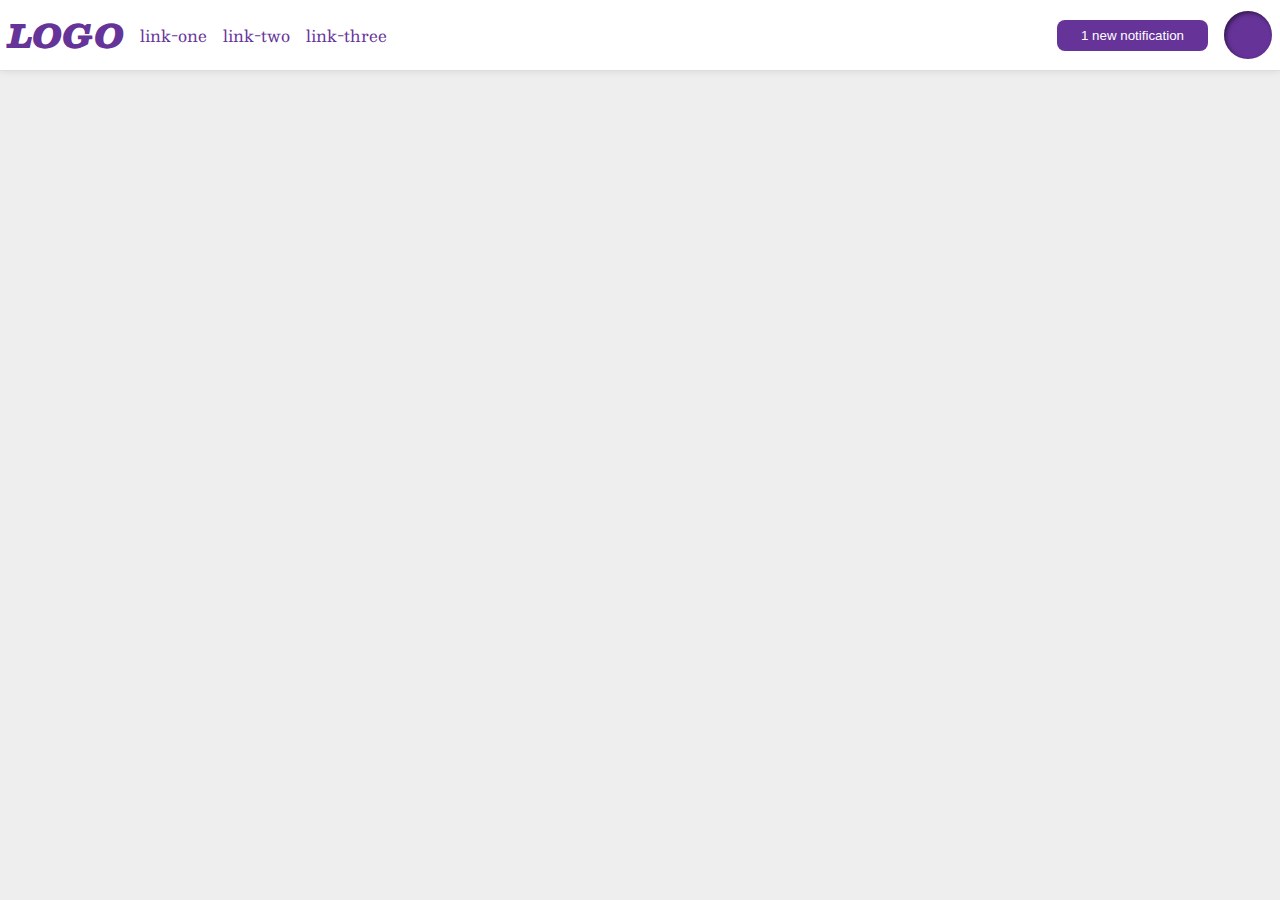
<file: foundations/flex/03-flex-header-2/index.html>
<!DOCTYPE html>
<html lang="en">
  <head>
    <meta charset="UTF-8" />
    <meta http-equiv="X-UA-Compatible" content="IE=edge" />
    <meta name="viewport" content="width=device-width, initial-scale=1.0" />
    <title>Flex Header 2</title>
    <link rel="stylesheet" href="style.css" />
  </head>
  <body>
    <div class="header">
      <div class="left">
        <div class="logo">LOGO</div>
        <ul class="links">
          <li><a href="https://google.com">link-one</a></li>
          <li><a href="https://google.com">link-two</a></li>
          <li><a href="https://google.com">link-three</a></li>
        </ul>
      </div>
      <div class="right">
        <button class="notifications">1 new notification</button>
        <div class="profile-image"></div>
      </div>
    </div>
  </body>
</html>
</file>
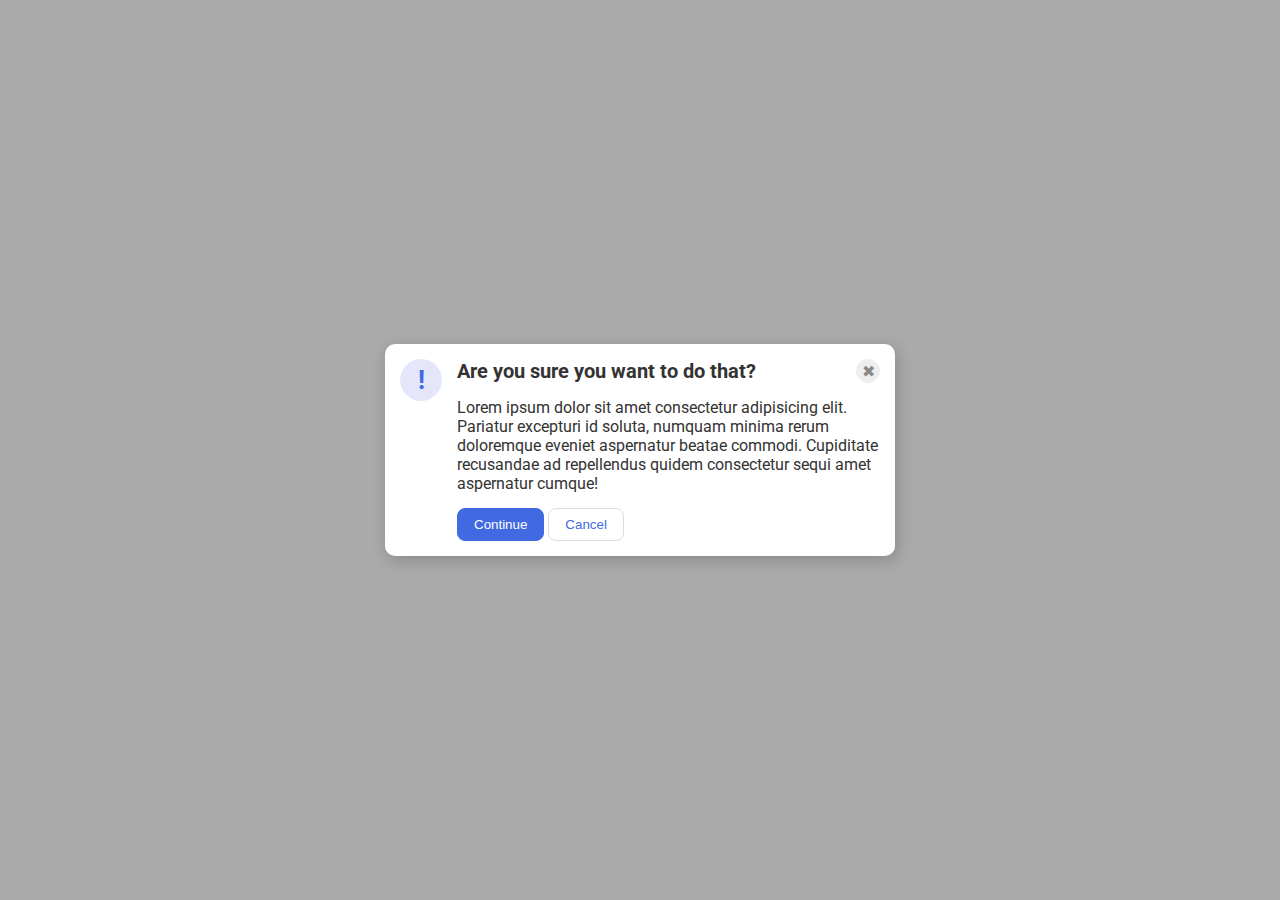
<file: foundations/flex/05-flex-modal/index.html>
<!DOCTYPE html>
<html lang="en">
  <head>
    <meta charset="UTF-8" />
    <meta http-equiv="X-UA-Compatible" content="IE=edge" />
    <meta name="viewport" content="width=device-width, initial-scale=1.0" />
    <link rel="stylesheet" href="style.css" />
    <title>Modal</title>
  </head>
  <body>
    <div class="modal">
      <div class="icon">!</div>
      <div class="contain">
        <div class="header">
          Are you sure you want to do that?
          <button class="close-button">✖</button>
        </div>

        <div class="text">
          Lorem ipsum dolor sit amet consectetur adipisicing elit. Pariatur
          excepturi id soluta, numquam minima rerum doloremque eveniet
          aspernatur beatae commodi. Cupiditate recusandae ad repellendus quidem
          consectetur sequi amet aspernatur cumque!
        </div>
        <button class="continue">Continue</button>
        <button class="cancel">Cancel</button>
      </div>
    </div>
  </body>
</html>
</file>
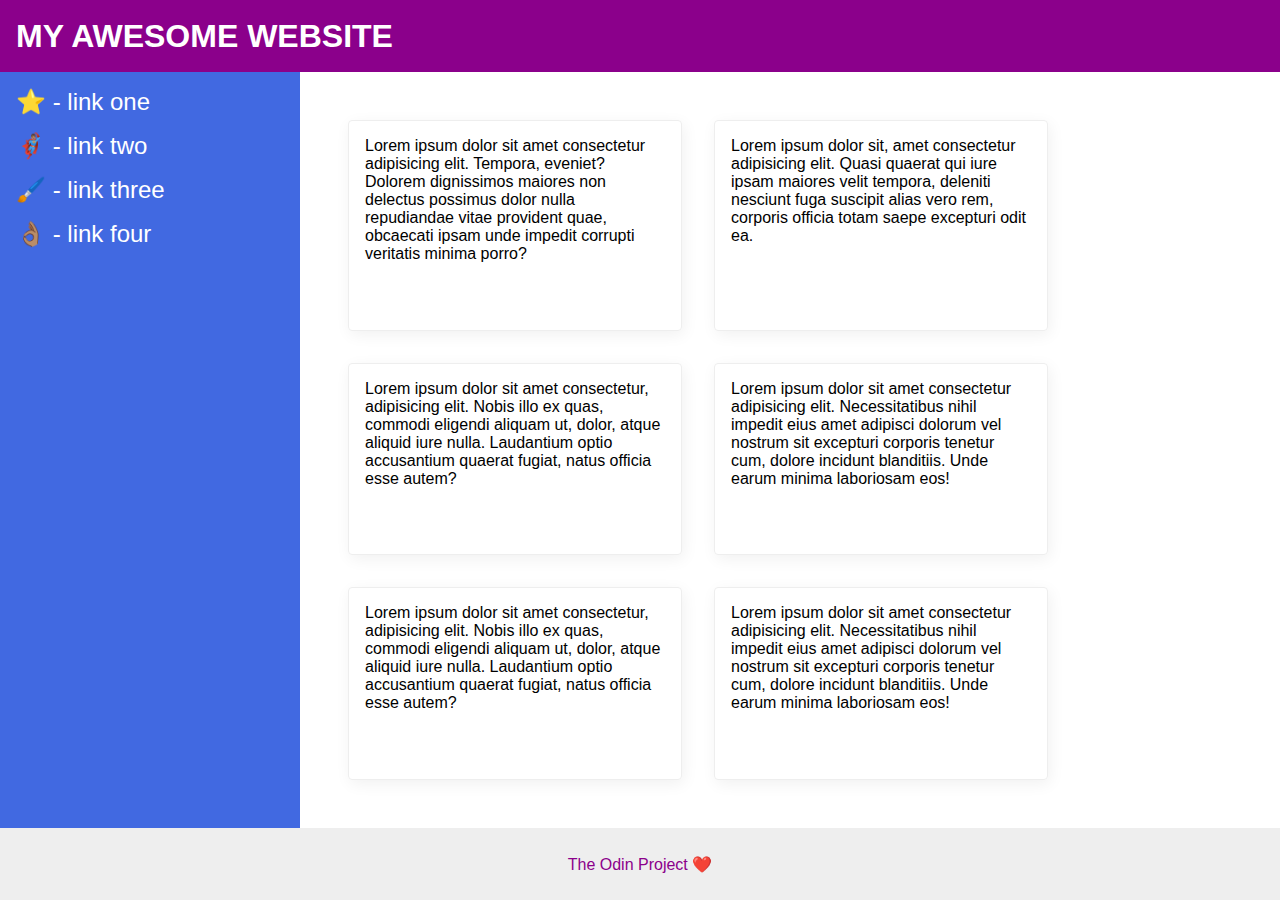
<file: foundations/flex/07-flex-layout-2/index.html>
<!DOCTYPE html>
<html lang="en">
  <head>
    <meta charset="UTF-8" />
    <meta http-equiv="X-UA-Compatible" content="IE=edge" />
    <meta name="viewport" content="width=device-width, initial-scale=1.0" />
    <title>The Holy Grail</title>
    <link rel="stylesheet" href="style.css" />
  </head>
  <body>
    <div class="header">MY AWESOME WEBSITE</div>
    <div class="contain">
      <div class="sidebar">
        <ul>
          <li><a href="#">⭐ - link one</a></li>
          <li><a href="#">🦸🏽‍♂️ - link two</a></li>
          <li><a href="#">🖌️ - link three</a></li>
          <li><a href="#">👌🏽 - link four</a></li>
        </ul>
      </div>
      <div class="cards">
        <div class="card">
          Lorem ipsum dolor sit amet consectetur adipisicing elit. Tempora,
          eveniet? Dolorem dignissimos maiores non delectus possimus dolor nulla
          repudiandae vitae provident quae, obcaecati ipsam unde impedit
          corrupti veritatis minima porro?
        </div>
        <div class="card">
          Lorem ipsum dolor sit, amet consectetur adipisicing elit. Quasi
          quaerat qui iure ipsam maiores velit tempora, deleniti nesciunt fuga
          suscipit alias vero rem, corporis officia totam saepe excepturi odit
          ea.
        </div>
        <div class="card">
          Lorem ipsum dolor sit amet consectetur, adipisicing elit. Nobis illo
          ex quas, commodi eligendi aliquam ut, dolor, atque aliquid iure nulla.
          Laudantium optio accusantium quaerat fugiat, natus officia esse autem?
        </div>
        <div class="card">
          Lorem ipsum dolor sit amet consectetur adipisicing elit.
          Necessitatibus nihil impedit eius amet adipisci dolorum vel nostrum
          sit excepturi corporis tenetur cum, dolore incidunt blanditiis. Unde
          earum minima laboriosam eos!
        </div>
        <div class="card">
          Lorem ipsum dolor sit amet consectetur, adipisicing elit. Nobis illo
          ex quas, commodi eligendi aliquam ut, dolor, atque aliquid iure nulla.
          Laudantium optio accusantium quaerat fugiat, natus officia esse autem?
        </div>
        <div class="card">
          Lorem ipsum dolor sit amet consectetur adipisicing elit.
          Necessitatibus nihil impedit eius amet adipisci dolorum vel nostrum
          sit excepturi corporis tenetur cum, dolore incidunt blanditiis. Unde
          earum minima laboriosam eos!
        </div>
      </div>
    </div>
    <div class="footer">The Odin Project ❤️</div>
  </body>
</html>
</file>
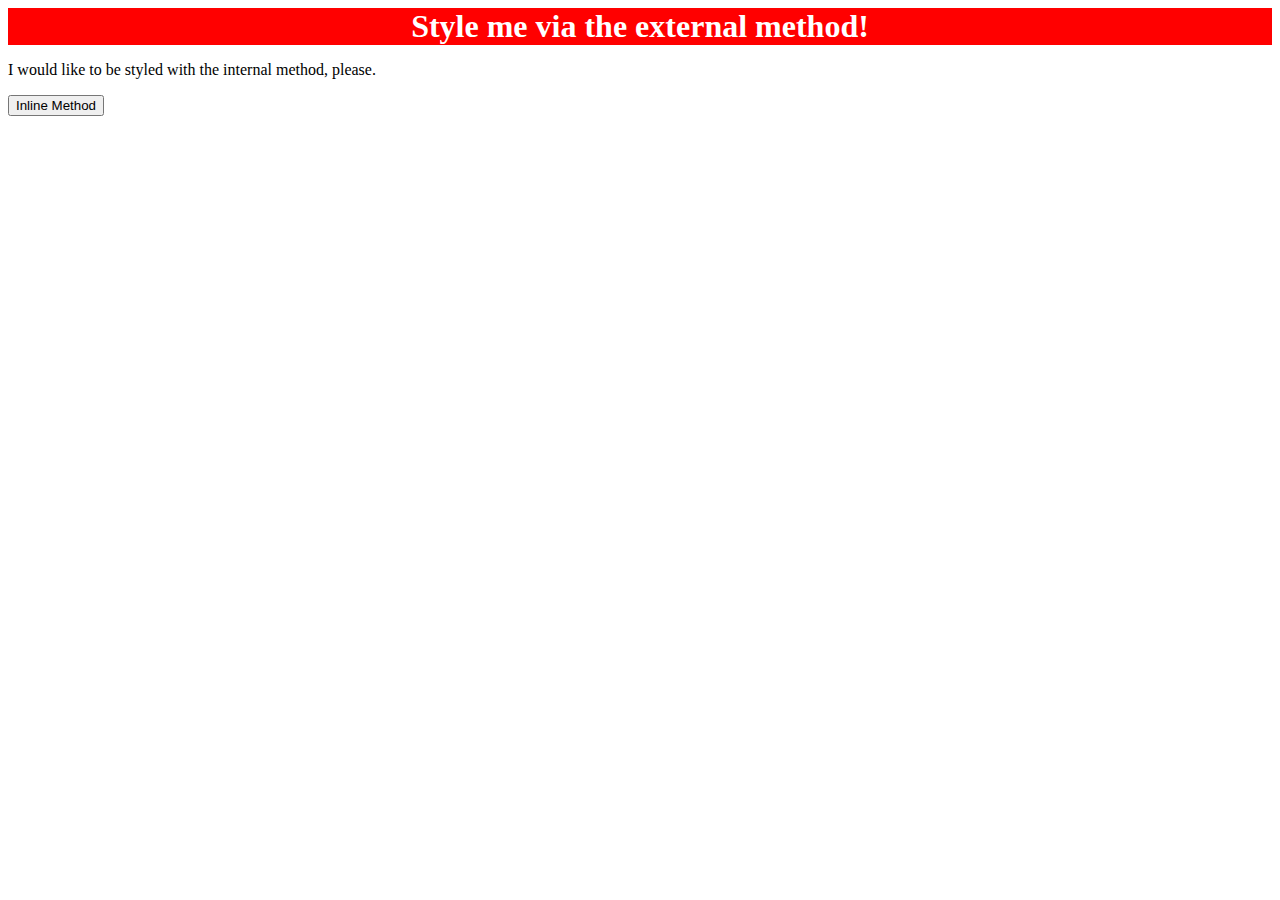
<file: foundations/intro-to-css/01-css-methods/index.html>
<!DOCTYPE html>
<html lang="en">
  <head>
    <meta charset="UTF-8">
    <meta http-equiv="X-UA-Compatible" content="IE=edge">
    <meta name="viewport" content="width=device-width, initial-scale=1.0">
    <link rel="stylesheet" href="style.css">
    <title>Methods for Adding CSS</title>
  </head>
  <body>
    <div>Style me via the external method!</div>
    <p>I would like to be styled with the internal method, please.</p>
    <button>Inline Method</button>
  </body>
</html>
</file>
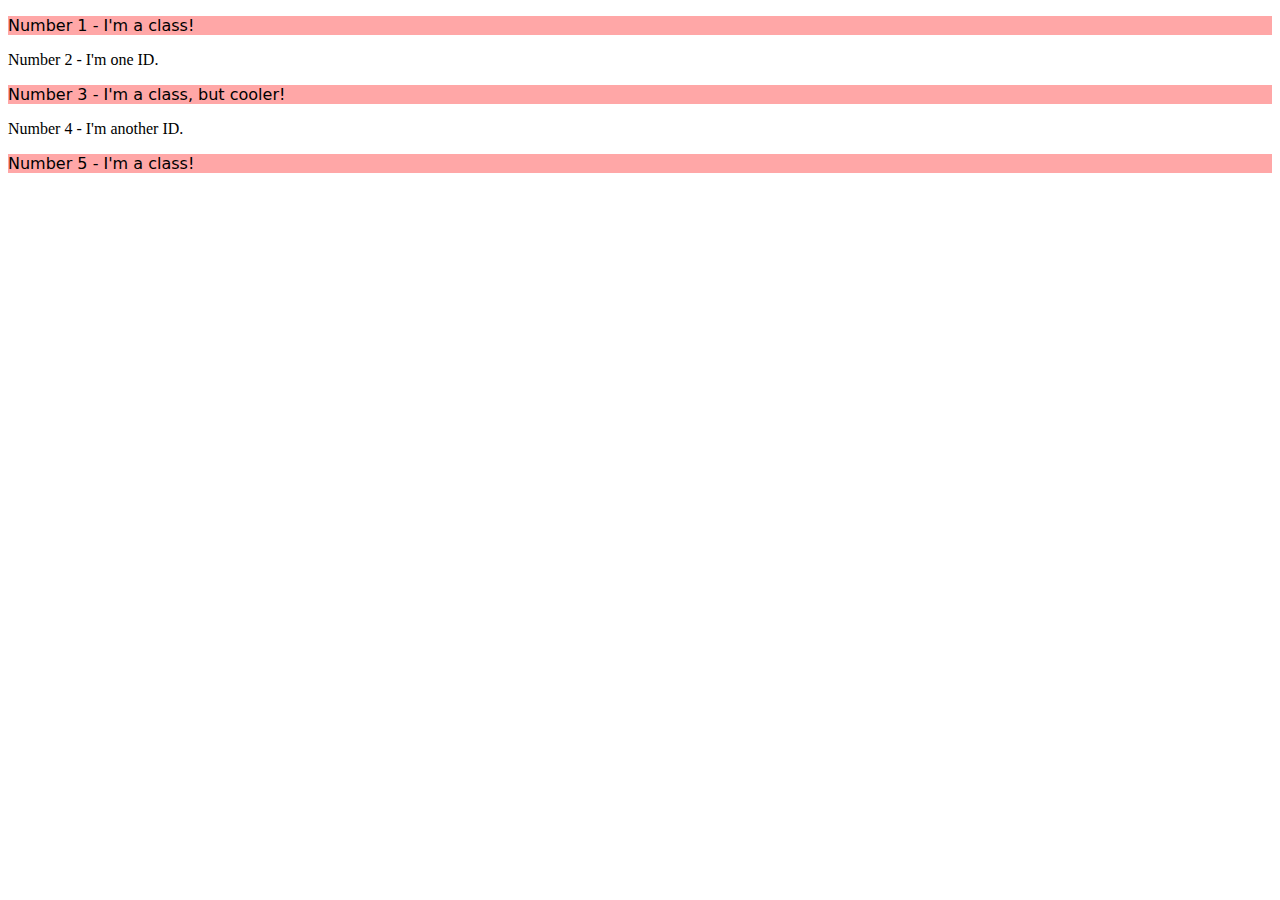
<file: foundations/intro-to-css/02-class-id-selectors/index.html>
<!DOCTYPE html>
<html lang="en">
  <head>
    <meta charset="UTF-8">
    <meta http-equiv="X-UA-Compatible" content="IE=edge">
    <meta name="viewport" content="width=device-width, initial-scale=1.0">
    <title>Class and ID Selectors</title>
    <link rel="stylesheet" href="style.css">
  </head>
  <body>
    <p class="odd">Number 1 - I'm a class!</p>
    <div>Number 2 - I'm one ID.</div>
    <p class="odd">Number 3 - I'm a class, but cooler!</p>
    <div>Number 4 - I'm another ID.</div>
    <p class="odd">Number 5 - I'm a class!</p>
  </body>
</html>
</file>
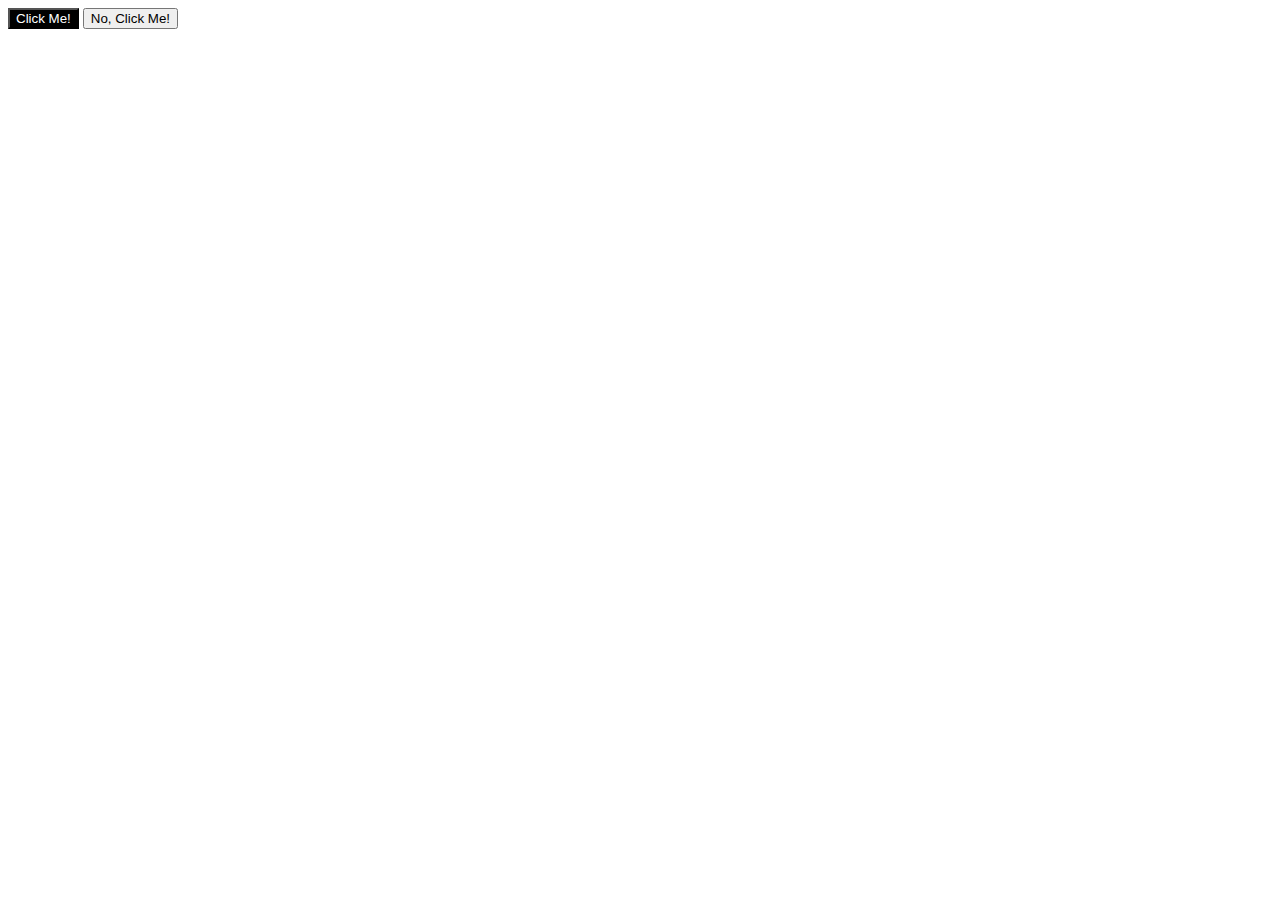
<file: foundations/intro-to-css/03-grouping-selectors/index.html>
<!DOCTYPE html>
<html lang="en">
  <head>
    <meta charset="UTF-8">
    <meta http-equiv="X-UA-Compatible" content="IE=edge">
    <meta name="viewport" content="width=device-width, initial-scale=1.0">
    <title>Grouping Selectors</title>
    <link rel="stylesheet" href="style.css">
  </head>
  <body>
    <button id="first">Click Me!</button>
    <button id="second">No, Click Me!</button>
  </body>
</html>
</file>
<file: foundations/flex/03-flex-header-2/style.css>
/* this is some magical font-importing.  
you'll learn about it later. */
@import url("https://fonts.googleapis.com/css2?family=Besley:ital,wght@0,400;1,900&display=swap");

body {
  margin: 0;
  background: #eee;
  font-family: Besley, serif;
}

.header {
  background: white;
  border-bottom: 1px solid #ddd;
  box-shadow: 0 0 8px rgba(0, 0, 0, 0.1);
  display: flex;
  justify-content: space-between;
  align-items: center;
  padding: 8px;
}

.profile-image {
  background: rebeccapurple;
  box-shadow: inset 2px 2px 4px rgba(0, 0, 0, 0.5);
  border-radius: 50%;
  width: 48px;
  height: 48px;
}

.logo {
  color: rebeccapurple;
  font-size: 32px;
  font-weight: 900;
  font-style: italic;
}

button {
  border: none;
  border-radius: 8px;
  background: rebeccapurple;
  color: white;
  padding: 8px 24px;
}

a {
  /* this removes the line under our links */
  text-decoration: none;
  color: rebeccapurple;
}

ul {
  list-style-type: none;
  display: flex;
  gap: 16px;
  margin: 0;
  padding: 0;
}
.left,
.right {
  display: flex;
  align-items: center;
  gap: 16px;
}
</file>
<file: foundations/flex/05-flex-modal/style.css>
@import url("https://fonts.googleapis.com/css2?family=Roboto:wght@400;700&display=swap");

html,
body {
  height: 100%;
}

body {
  font-family: Roboto, sans-serif;
  margin: 0;
  background: #aaa;
  color: #333;
  /* I'll give you this one for free lol */
  display: flex;
  align-items: center;
  justify-content: center;
}

.modal {
  background: white;
  width: 480px;
  border-radius: 10px;
  box-shadow: 2px 4px 16px rgba(0, 0, 0, 0.2);
  display: flex;
  padding: 15px;
  gap: 15px;
}

.icon {
  color: royalblue;
  font-size: 26px;
  font-weight: 700;
  background: lavender;
  width: 42px;
  height: 42px;
  border-radius: 50%;
  display: flex;
  align-items: center;
  justify-content: center;
  flex: 1 0 auto;
}

.close-button {
  background: #eee;
  border-radius: 50%;
  color: #888;
  font-weight: 400;
  font-size: 16px;
  height: 24px;
  width: 24px;
  display: flex;
  align-items: center;
  justify-content: center;
  border: 1px solid #eee;
  padding: 0;
}

button {
  cursor: pointer;
  padding: 8px 16px;
  border-radius: 8px;
}

button.continue {
  background: royalblue;
  border: 1px solid royalblue;
  color: white;
}

button.cancel {
  background: white;
  border: 1px solid #ddd;
  color: royalblue;
}

.header {
  font-weight: bold;
  font-size: 20px;
  display: flex;
  justify-content: space-between;
  align-items: center;
}

.text {
  margin: 15px 0px;
}
</file>
<file: foundations/flex/07-flex-layout-2/style.css>
body {
  font-family: -apple-system, BlinkMacSystemFont, "Segoe UI", Roboto, Oxygen,
    Ubuntu, Cantarell, "Open Sans", "Helvetica Neue", sans-serif;
  margin: 0;
  min-height: 100vh;
  display: flex;
  flex-direction: column;
  justify-content: space-between;
}

.header {
  height: 72px;
  background: darkmagenta;
  color: white;
  font-size: 32px;
  font-weight: 900;
  padding-left: 16px;
  display: flex;
  align-items: center;
}

.footer {
  height: 72px;
  background: #eee;
  color: darkmagenta;
  display: flex;
  justify-content: center;
  align-items: center;
}

.sidebar {
  width: 300px;
  background: royalblue;
  box-sizing: border-box;
  flex: 0 0 auto;
  padding: 16px;
}

.card {
  border: 1px solid #eee;
  box-shadow: 2px 4px 16px rgba(0, 0, 0, 0.06);
  border-radius: 4px;
}
ul {
  list-style: none;
  padding: 0;
  margin: 0;
}
a {
  text-decoration: none;
  color: #ffffff;
  font-size: 24px;
}
.contain {
  display: flex;
  flex: 1 0 auto;
}
.cards {
  padding: 48px;
  display: flex;
  flex-wrap: wrap;
  gap: 32px;
}
.card {
  width: 300px;
  padding: 16px;
}
li {
  margin-bottom: 16px;
}
</file>
<file: foundations/intro-to-css/01-css-methods/style.css>
div {
    background-color: red;
    color:white;
    font-size: 32px;
    text-align: center;
    font-weight: bold;
}
</file>
<file: foundations/intro-to-css/02-class-id-selectors/style.css>
.odd {
    background-color: #ffa7a7;
    font-family: Verdana, 'DejaVu Sans', sans-serif;
}
#second {
    color: #0000ff;
    font-size: 36px;
}
.odd.third, #fourth {
    font-size: 24px;
}
#fourth {
    background-color: #80ff80;
    font-weight: bold;
}
</file>
<file: foundations/intro-to-css/03-grouping-selectors/style.css>
#first {
    background-color: #000000;
    color: #ffffff;
}
</file>
